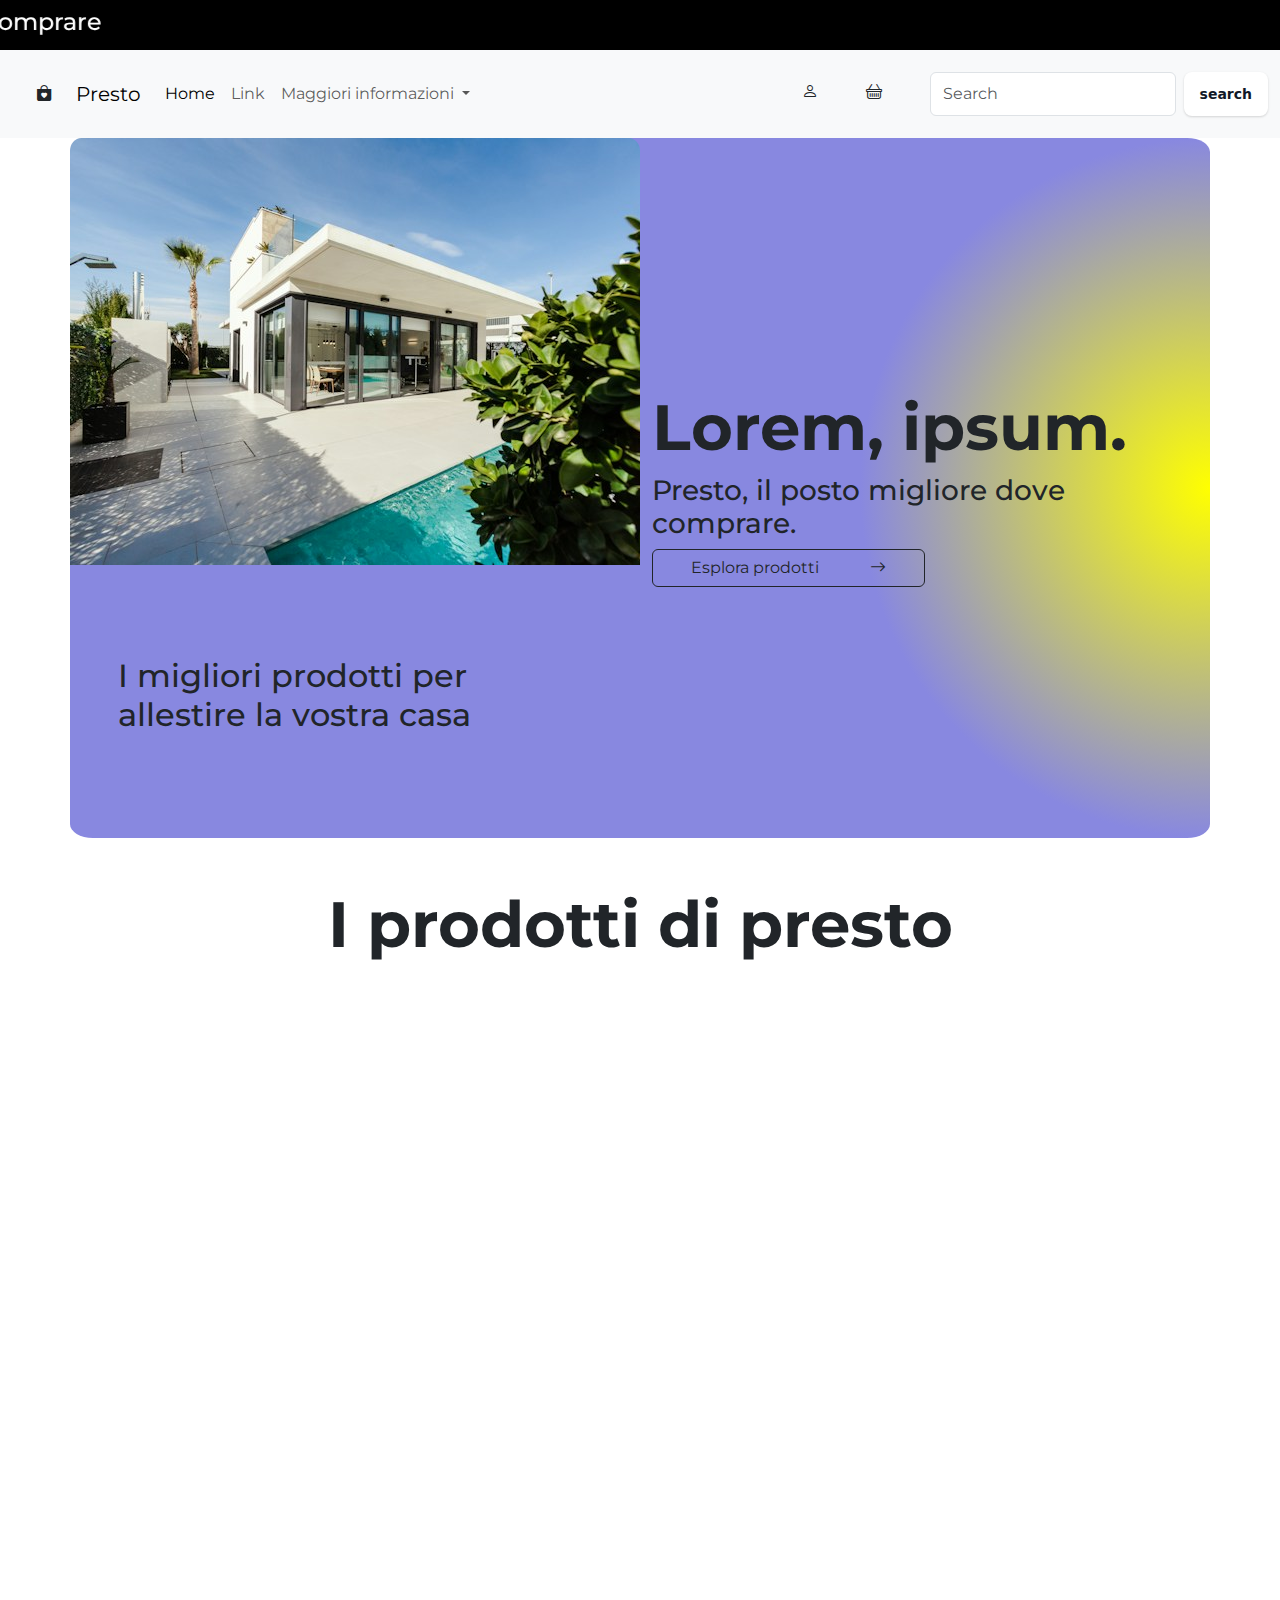
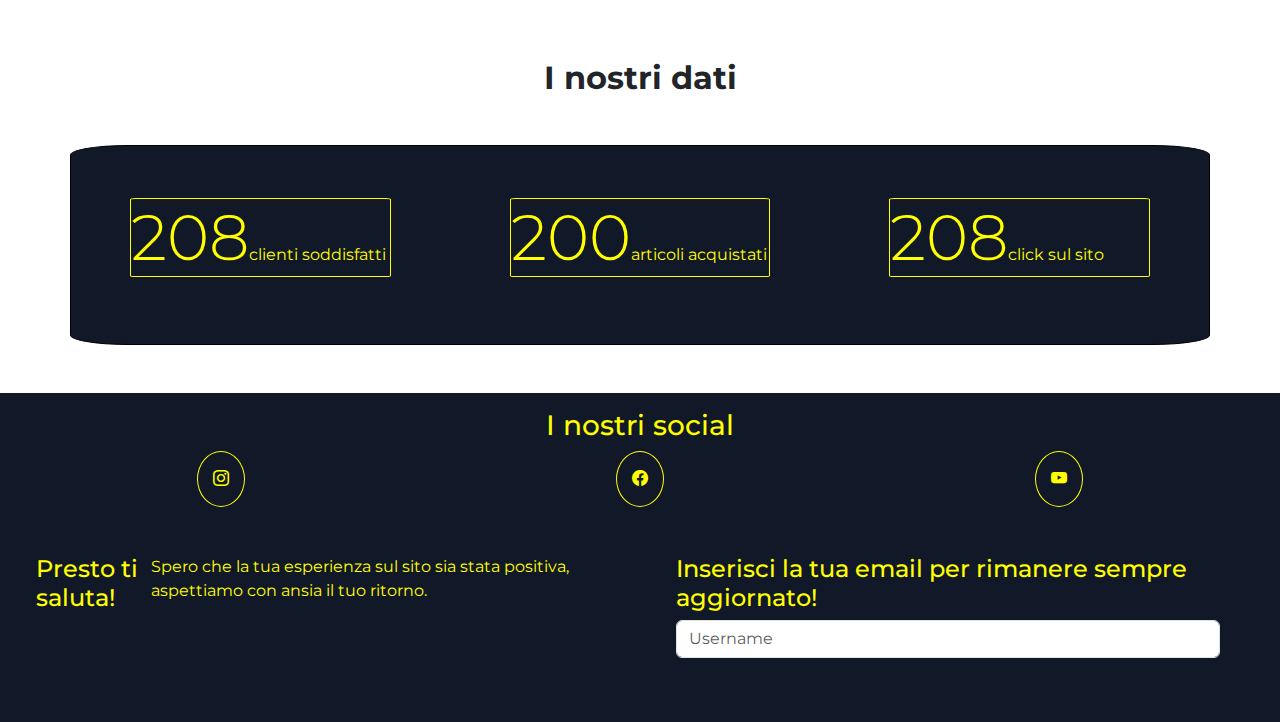
<file: index.html>
<!doctype html>
<html lang="en">

<head>
  <meta charset="utf-8">
  <meta name="viewport" content="width=device-width, initial-scale=1">
  <title>Presto</title>
  <!-- link bootstrap -->
  <link href="https://cdn.jsdelivr.net/npm/bootstrap@5.3.3/dist/css/bootstrap.min.css" rel="stylesheet"
    integrity="sha384-QWTKZyjpPEjISv5WaRU9OFeRpok6YctnYmDr5pNlyT2bRjXh0JMhjY6hW+ALEwIH" crossorigin="anonymous">
  <!-- link google fonts -->
  <link rel="preconnect" href="https://fonts.googleapis.com">
  <link rel="preconnect" href="https://fonts.gstatic.com" crossorigin>
  <link
    href="https://fonts.googleapis.com/css2?family=Bebas+Neue&family=Merriweather:wght@700&family=Montserrat:ital,wght@0,100..900;1,100..900&family=Open+Sans&family=Protest+Revolution&display=swap"
    rel="stylesheet">
  <!-- aos  -->
  <link href="https://unpkg.com/aos@2.3.1/dist/aos.css" rel="stylesheet">
  <!--bootstrap icons  -->
  <link rel="stylesheet" href="https://cdn.jsdelivr.net/npm/bootstrap-icons@1.11.3/font/bootstrap-icons.min.css">
  <!-- animate on scroll -->
  <link href="https://unpkg.com/aos@2.3.1/dist/aos.css" rel="stylesheet">
  <!-- link css  -->
  <link rel="stylesheet" href="style.css">

</head>

<body>
  <!-- prima navbar -->
  <nav class="primoNavbar text-center">
   <marquee behavior="slide" direction="right"> <h4 class="p-2">Il posto migliore dove comprare</h4></marquee> 
  </nav>
  <!-- navbar fissa -->
  <nav id="navbar" class="navbar navbar-expand-lg bg-body-tertiary sticky-top ">
    <div class="container-fluid d-flex justify-content-around">
      <i class=" nav-link bi bi-bag-heart-fill p-4"></i>
      <a class=" nav-link navbar-brand" href="#"> </i>Presto</a>
      <button class="navbar-toggler" type="button" data-bs-toggle="collapse" data-bs-target="#navbarSupportedContent"
        aria-controls="navbarSupportedContent" aria-expanded="false" aria-label="Toggle navigation">
        <span class="navbar-toggler-icon"></span>
      </button>
      <div class="collapse navbar-collapse" id="navbarSupportedContent">
        <ul class="navbar-nav me-auto mb-2 mb-lg-0">
          <li class="nav-item">
            <a class="nav-link active" aria-current="page" href="#">Home</a>
          </li>
          <li class="nav-item">
            <a class="nav-link " href="/annunci.html">Link</a>
          </li>
          <li class="nav-item dropdown">
            <a class="nav-link dropdown-toggle" href="#" role="button" data-bs-toggle="dropdown" aria-expanded="false">
              Maggiori informazioni

            </a>
            <ul class="dropdown-menu">
              <li><a class="nav-link dropdown-item" href="#">contatti</a></li>
              <li><a class="nav-link dropdown-item" href="#">p.iva</a></li>
              <li><a class="nav-link ropdown-item" href="#">dove siamo</a></li>
            </ul>
          </li>
        </ul>
        <div class="d-flex nav-link">

          <i class="bi bi-person pe-5 pt-2"></i>
          <i class="bi bi-basket pe-5 pt-2"></i>

          <form class="d-flex" role="search">
            <input class="form-control me-2" type="search" placeholder="Search" aria-label="Search">
            <!-- <button  id="btnsearch">Search</button> -->
            <!-- HTML !-->
            <button class="button-38" id="btnsearch" role="button">search</button>


          </form>
        </div>
      </div>
    </div>
  </nav>

  <!-- header -->
  <header class="container  hero">
    <div class="row h-100">
      <div class="col-12 col-md-6 fotoHeader d-flex  align-items-end p-5 mb-5 ">
        <h2>I migliori prodotti per allestire la vostra casa</h2>



      </div>
      <div class="col-12 col-md-6 d-flex flex-column justify-content-center align-item-center">
        <h1 class="display-3 fw-bold">Lorem, ipsum.</h1>
        <h3>Presto, il posto migliore dove comprare.</h3>
        <button type="button" class="btn btn-outline-dark d-flex justify-content-around w-50">Esplora prodotti<i
            class="bi bi-arrow-right"></i></button>




      </div>
    </div>
  </header>
  <!-- fine header -->
  <!-- section categorie -->
  <section class="container mt-5">
    <h2 class="text-center display-3 fw-bold">I prodotti di presto</h2>
    <div class="row   mt-5">
      <div class="col-12 col-md-4" data-aos="fade-right">
        <div class="card-custom">
          <button type="button" class="btn btn-outline-dark d-flex justify-content-around w-75 text-white">Esplora
            prodotti da
            interni<i class="bi bi-arrow-right"></i></button>

        </div>

      </div>
      <div class="col-12 col-md-4 " data-aos="zoom-in">
        <div class="card-custom1 ">
          <button type="button" class="btn btn-outline-dark d-flex justify-content-around w-75 text-white">Esplora
            prodotti da
            esterni<i class="bi bi-arrow-right"></i></button>

        </div>
      </div>
      <div class="col-12 col-md-4 " data-aos="fade-left">
        <div class="card-custom2">
          <button type="button" class="btn btn-outline-dark d-flex justify-content-around w-75 text-white">Esplora
            prodotti da
            giardino<i class="bi bi-arrow-right"></i></button>

        </div>
      </div>



  </section>




  <div class="container mt-5">
    <h2 class="fw-bold text-center">I nostri dati</h3>
      <div class="row justify-content-around mt-5 num-custom">
        <div class="col-12 col-md-3">
          <p class="box"><span class="display-3" id="span1">0</span>clienti soddisfatti</p>
        </div>
        <div class="col-12 col-md-3">
          <p class="box"><span class="display-3" id="span2">0</span>articoli acquistati</p>
        </div>
        <div class="col-12 col-md-3">
          <p class="box"> <span class="display-3" id="span3">0</span>click sul sito</p>
        </div>
      </div>
  </div>

  <!-- <div class="altezza">
  </div> -->


  <footer class="mt-5  footer-custom">
    <div class="container-fluid">
      <div class="row text-center pt-3">
        <h3>I nostri social</h3>
        <div class="col-12 col-md-12  ">
          <div class="d-flex justify-content-around ps-0">
            <i class="bi bi-instagram singlesocialcustom"><a href=""></a></i>
            <i class="bi bi-facebook singlesocialcustom"><a href=""></a></i>
            <i class="bi bi-youtube singlesocialcustom"><a href=""></a></i>
            
          </div>
    
  

        </div>
      </div>
      <!-- <div class="row h-100 me-5 ms-5">
        <div class="col-6 col-md-12  mt-5 social-custom1 ">

          <ul class=" social-custom display-6 d-flex justify-content-around ">
            <h3 class="fw fw-bold ">I nostri social</h3>
            <li><i class="bi bi-instagram singlesocialcustom"><a href=""></a></i></li>
            <li><i class="bi bi-facebook singlesocialcustom"><a href=""></a></i></li>
            <li><i class="bi bi-youtube singlesocialcustom"><a href=""></a></i></li>
          </ul> -->



        </div>
      </div>
      <div class="row  w-100 ">
        <div class="col-12 col-md-6 p-5 d-flex justify-content-start">
          <h4>Presto ti saluta!</h4>
          <p>Spero che la tua esperienza sul sito sia stata positiva, aspettiamo con ansia il tuo ritorno.</p>
        </div>
        <div class="col-12 col-md-6 p-5">
          <h4>Inserisci la tua email per rimanere sempre aggiornato!</h4>
          <div class="input-group mb-3">
            <input type="text" class="form-control" placeholder="Username" aria-label="Username"
              aria-describedby="basic-addon1">
          </div>
        </div>
      </div>
    </div>
  </footer>


  </div>







  </footer>














  <!-- aos javascript -->
  <script src="https://unpkg.com/aos@2.3.1/dist/aos.js"></script>
  <!-- link javascript bootstrap -->
  <script src="https://cdn.jsdelivr.net/npm/bootstrap@5.3.3/dist/js/bootstrap.bundle.min.js"
    integrity="sha384-YvpcrYf0tY3lHB60NNkmXc5s9fDVZLESaAA55NDzOxhy9GkcIdslK1eN7N6jIeHz"
    crossorigin="anonymous"></script>
  <!-- link javascript -->
  <script src="script.js"></script>
</body>

</html>
</file>
<file: style.css>
* {
    font-family: "Montserrat", sans-serif;;
}

/* classe primo navbar */
.primoNavbar{
    color: white ;
    background-color: black;
    height: 50px;
    animation: navbar-black;
}

.bg-custom-color {
    background-color: rgb(1, 1, 64) !important;
}
#navbar {
    transition: all 0.5s;

}
.bgdropd {
    background-color: rgb(1, 1, 64) !important;

}
.bgbtnsearch{
    color: yellow !important;
    background-color:  rgb(1, 1, 64) !important ;
    border: 1px solid yellow !important;
 
}
.button-38 {
    background-color: #FFFFFF;
    border: 0;
    border-radius: .5rem;
    box-sizing: border-box;
    color: #111827;
    font-family: "Inter var",ui-sans-serif,system-ui,-apple-system,system-ui,"Segoe UI",Roboto,"Helvetica Neue",Arial,"Noto Sans",sans-serif,"Apple Color Emoji","Segoe UI Emoji","Segoe UI Symbol","Noto Color Emoji";
    font-size: .875rem;
    font-weight: 600;
    line-height: 1.25rem;
    padding: .75rem 1rem;
    text-align: center;
    text-decoration: none #D1D5DB solid;
    text-decoration-thickness: auto;
    box-shadow: 0 1px 3px 0 rgba(0, 0, 0, 0.1), 0 1px 2px 0 rgba(0, 0, 0, 0.06);
    cursor: pointer;
    user-select: none;
    -webkit-user-select: none;
    touch-action: manipulation;
  }
  
  .button-38:hover {
    background-color: rgb(249,250,251);
  }
  
  .button-38:focus {
    outline: 2px solid transparent;
    outline-offset: 2px;
  }
  
  .button-38:focus-visible {
    box-shadow: none;
  }
/* header */
.hero {
    height: 700px;
    /* background-color: rgb(136, 136, 224); */
    background: radial-gradient(circle closest-corner at 100% 50%,yellow, rgb(136, 136, 224));
    border-radius: 2%;
}

.fotoHeader{
    background-image:  url(media/casa.jpg) ;
    background-size: auto;
    background-repeat: no-repeat;
    border-radius: 2% ;



    /* background-size:auto; */
}
@media(max-width:991.98px){
    .fotoHeader{
        color: white;
    }
}
/* sezione */
.card-custom {
    background-image: url(/media/divano.jpg);
    background-size: cover;
    height: 600px;
    border-radius: 15px;
    display: flex;
    align-items: end;
    padding: 20px;
   
}

.card-custom1 {
    background-image: url(/media/esterni.jpg);
    background-size: cover;
    height: 600px;
    border-radius: 15px;
    display: flex;
    align-items: end;
    padding: 20px;
   
}

.card-custom2 {
    background-image: url(/media/pianta.jpg);
    background-size: cover;
    height: 600px;
    border-radius: 15px;
    display: flex;
    align-items: end;
    padding: 20px;
}


.altezza {
    height: 1000px;
}

/* chiamata asincrona */
.box{
    color: yellow;
    border: 1px solid yellow;
    border-radius: 2%;
}

.custom-img{
    height:200px;
    object-fit: cover;
}


.num-custom{
 height: 200px;
 border: 1px solid black;
 border-radius: 5%;
 display: flex;
 align-items: center;
 background-color: #111827;

}
/* footer */
.footer-custom{
    margin: 0;
    color: yellow;
    background-color: #111827;
}
.social-custom{
    list-style: none;

}
.singlesocialcustom{
    border: 1px solid yellow;
    padding: 15px;
    border-radius: 50%;
}
.social-custom1{
    
    width: 50%;
    margin-top: 5px;
    /* margin-left: 300px;
    margin-right: 200px; */
    padding: 30px;
   
    
   
}
@media(max-width:991.98px){
    .social-custom1{
        display: flex;
        justify-content: center;
    }
}
</file>
